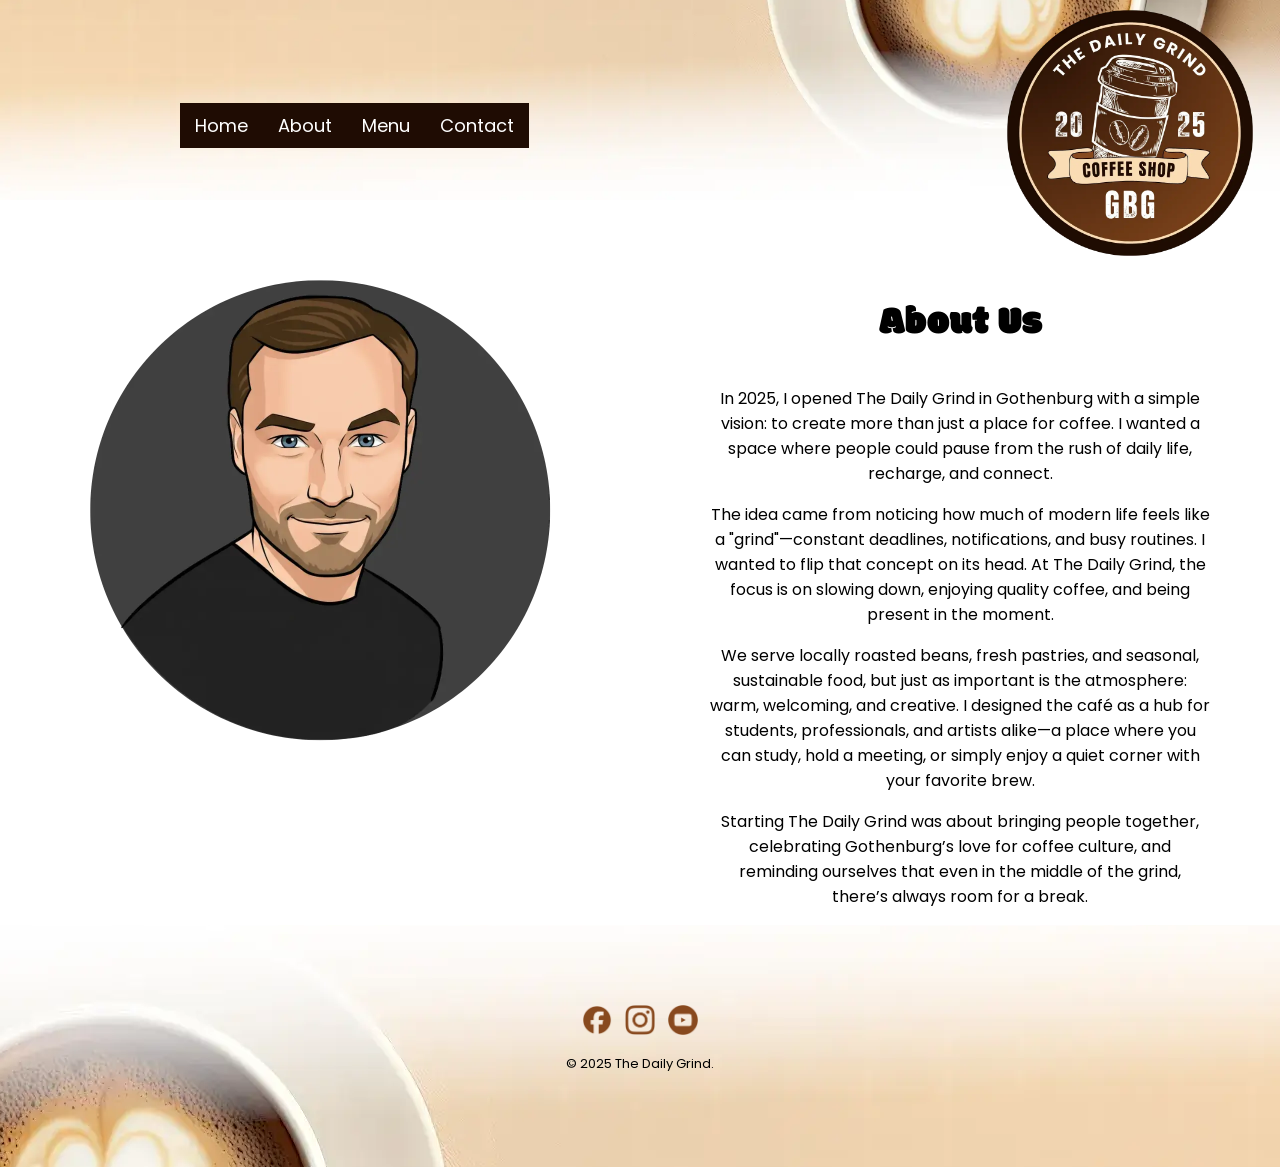
<file: about.html>
<!DOCTYPE html>
<html lang="en">

  <head>
    <meta charset="UTF-8">
    <meta name="viewport" content="width=device-width, initial-scale=1.0">
    <meta name="description"
      content="The Daily Grind's About Page - Information about the founding of The Daily Grind coffee shop">
    <link rel="stylesheet"
      href="https://fonts.googleapis.com/css2?family=Modak&family=Poppins:ital,wght@0,100;0,200;0,300;0,400;0,500;0,600;0,700;0,800;0,900;1,100;1,200;1,300;1,400;1,500;1,600;1,700;1,800;1,900&display=swap">
    <link rel="icon" href="images/thedailygrindlogo.webp" type="image/x-icon">
    <link rel="stylesheet" href="css/style.css">
    <title>The Daily Grind | About</title>
  </head>
  <!-- ========= Header ========= -->
  <header>
    <img src="images/thedailygrindlogo.webp" alt="The Daily Grind Logo" class="logo">
    <nav>
      <ul>
        <li><a href="index.html">Home</a></li>
        <li><a href="about.html">About</a></li>
        <li><a href="menu.html">Menu</a></li>
        <li><a href="contact.html">Contact</a></li>
      </ul>
    </nav>
  </header>
  <main>
    <!-- ========= Main content on page ========= -->
    <section class="main-content">
      <div>
        <img src="images/scott.webp" alt="A vector of Scott of The Daily Drind" height="500">
      </div>
      <div>
        <h1>About Us</h1>
        <p>In 2025, I opened The Daily Grind in Gothenburg with a simple vision: to create more than just a place for
          coffee. I wanted a space where people could pause from the rush of daily life, recharge, and connect.</p>
        <p>The idea came from noticing how much of modern life feels like a "grind"—constant deadlines, notifications,
          and busy routines. I wanted to flip that concept on its head. At The Daily Grind, the focus is on slowing
          down, enjoying quality coffee, and being present in the moment.</p>
        <p>We serve locally roasted beans, fresh pastries, and seasonal, sustainable food, but just as important is the
          atmosphere: warm, welcoming, and creative. I designed the café as a hub for students, professionals, and
          artists alike—a place where you can study, hold a meeting, or simply enjoy a quiet corner with your favorite
          brew.</p>
        <p>Starting The Daily Grind was about bringing people together, celebrating Gothenburg’s love for coffee
          culture, and reminding ourselves that even in the middle of the grind, there’s always room for a break.</p>
      </div>
    </section>
  </main>
  <!-- ========= Footer ========= -->
  <footer>
    <div>
      <a href="#"><img src="images/facebook-app-round-white-icon.webp" alt="Facebook" class="social-icon"></a>
      <a href="#"><img src="images/instagram-white-icon.webp" alt="Instagram" class="social-icon"></a>
      <a href="#"><img src="images/youtube-app-white-icon.webp" alt="YouTube" class="social-icon"></a>
      <p>&copy; 2025 The Daily Grind.</p>
    </div>
  </footer>
  </body>

</html>
</file>
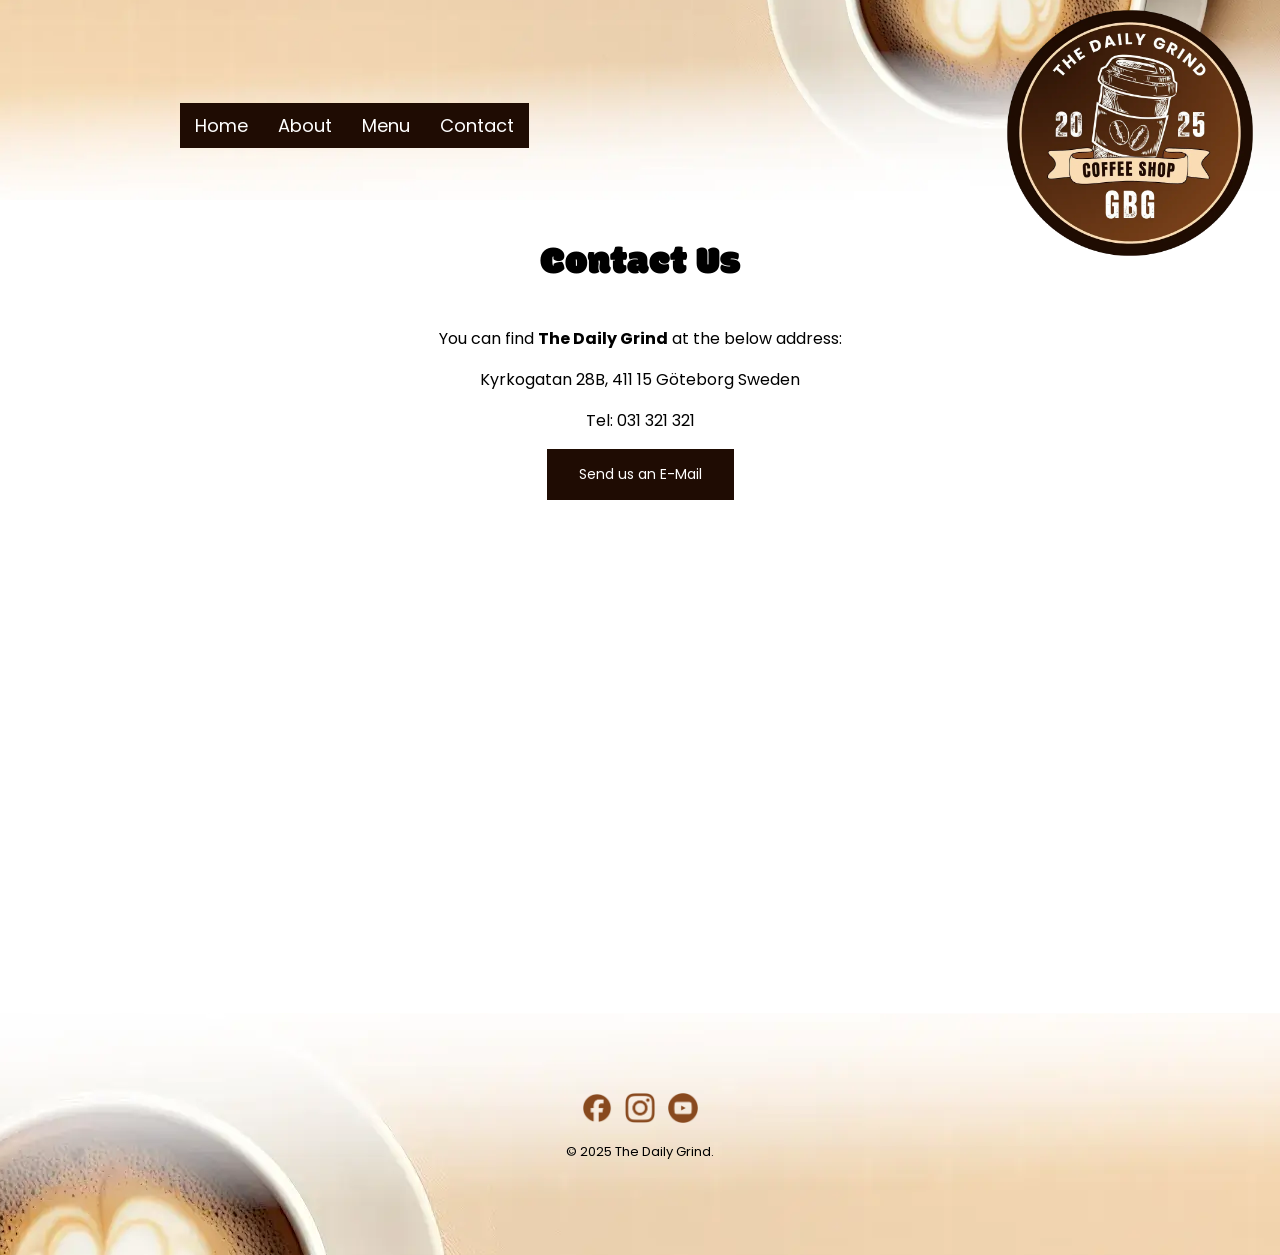
<file: contact.html>
<!DOCTYPE html>
<html lang="en">

  <head>
    <meta charset="UTF-8">
    <meta name="viewport" content="width=device-width, initial-scale=1.0">
    <meta name="description"
      content="The Daily Grind's Contact Page - You can use our contact page to see our location and get in touch with us by phone and e-mail">
    <link rel="stylesheet"
      href="https://fonts.googleapis.com/css2?family=Modak&family=Poppins:ital,wght@0,100;0,200;0,300;0,400;0,500;0,600;0,700;0,800;0,900;1,100;1,200;1,300;1,400;1,500;1,600;1,700;1,800;1,900&display=swap">
    <link rel="icon" href="images/thedailygrindlogo.webp" type="image/x-icon">
    <link rel="stylesheet" href="css/style.css">
    <title>The Daily Grind | Contact</title>
  </head>
  <!-- ========= Header ========= -->
  <header>
    <img src="images/thedailygrindlogo.webp" alt="The Daily Grind Logo" class="logo">
    <nav>
      <ul>
        <li><a href="index.html">Home</a></li>
        <li><a href="about.html">About</a></li>
        <li><a href="menu.html">Menu</a></li>
        <li><a href="contact.html">Contact</a></li>
      </ul>
    </nav>
  </header>
  <main>
    <!-- ========= Main content on page ========= -->
    <section class="map-and-contact">
      <h1>Contact Us</h1>
      <div>
        <p>You can find <strong>The Daily Grind</strong> at the below address:
        <p>Kyrkogatan 28B,
          411 15 Göteborg
          Sweden
        </p>
        <p>Tel: 031 321 321</p>
        <p><a href="mailto:contact@thedailygrind.se">Send us an E-Mail</a></p>
      </div>
      <div>
        <iframe
          src="https://www.google.com/maps/embed?pb=!1m18!1m12!1m3!1d35095.432709147135!2d11.952991594293456!3d57.7161052742792!2m3!1f0!2f0!3f0!3m2!1i1024!2i768!4f13.1!3m3!1m2!1s0x464f8e67966c073f%3A0x4019078290e7c40!2zR8O2dGVib3Jn!5e0!3m2!1ssv!2sse!4v1758279459153!5m2!1ssv!2sse"
          width="600" height="450" style="border:0;" allowfullscreen="" loading="lazy"
          referrerpolicy="no-referrer-when-downgrade"></iframe>
      </div>
    </section>
  </main>
  <!-- ========= Footer ========= -->
  <footer>
    <div>
      <a href="#"><img src="images/facebook-app-round-white-icon.webp" alt="Facebook" class="social-icon"></a>
      <a href="#"><img src="images/instagram-white-icon.webp" alt="Instagram" class="social-icon"></a>
      <a href="#"><img src="images/youtube-app-white-icon.webp" alt="YouTube" class="social-icon"></a>
      <p>&copy; 2025 The Daily Grind.</p>
    </div>
  </footer>
  </body>

</html>
</file>
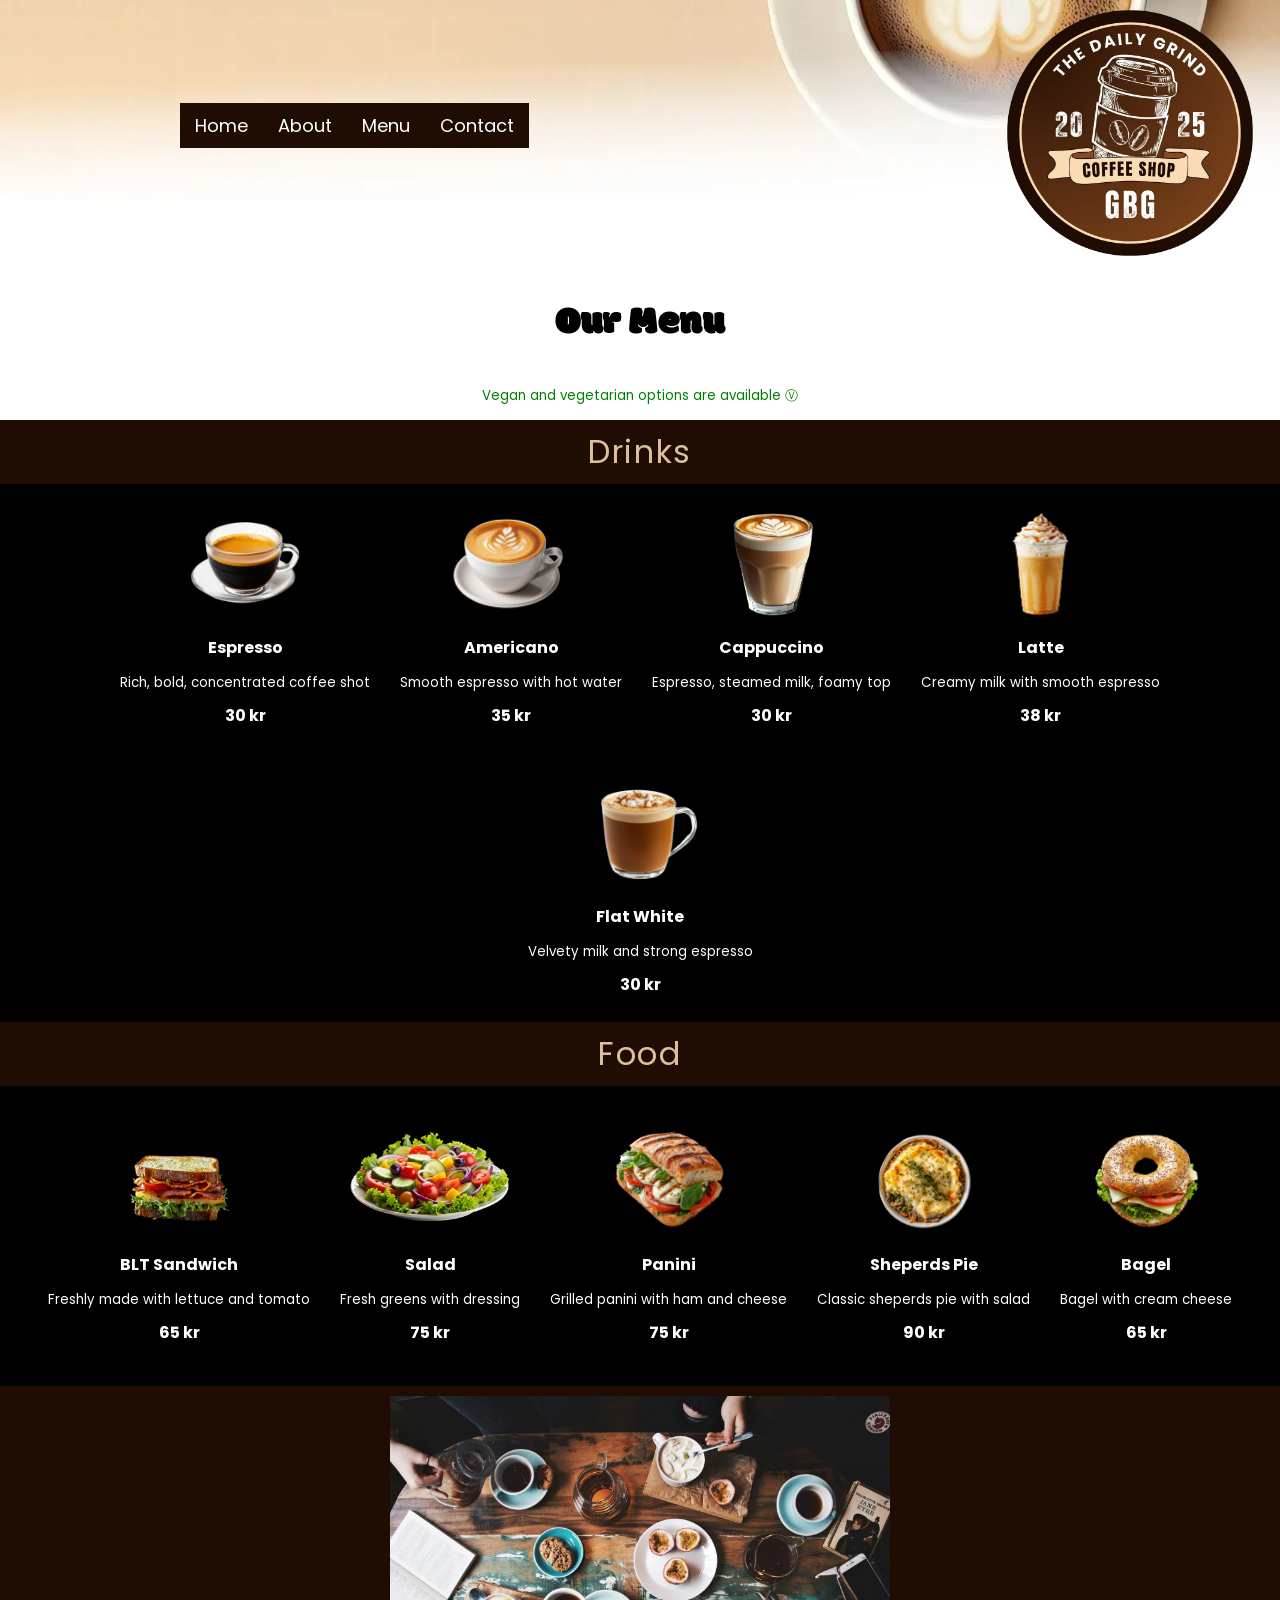
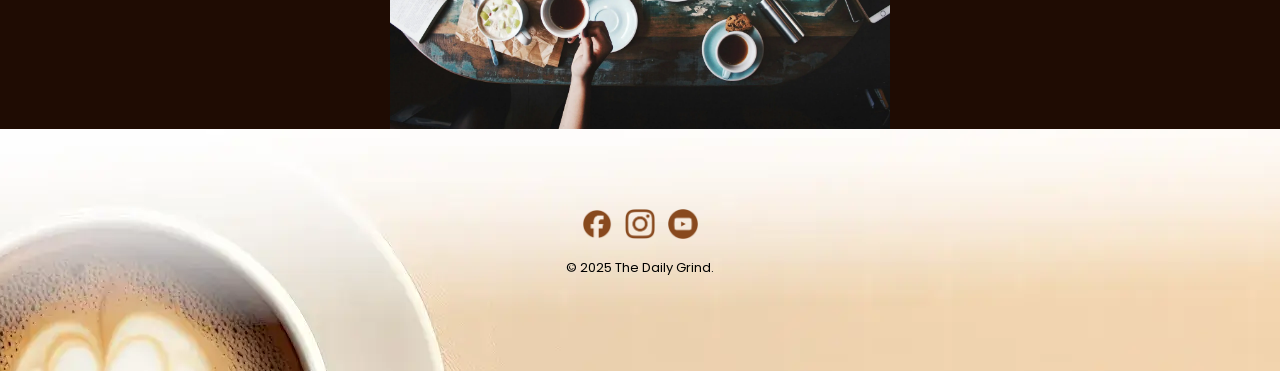
<file: menu.html>
<!DOCTYPE html>
<html lang="en">

  <head>
    <meta charset="UTF-8">
    <meta name="viewport" content="width=device-width, initial-scale=1.0">
    <meta name="description"
      content="The Daily Grind's Menu Page - Overview of all of the food and drink items we serve">
    <link rel="stylesheet"
      href="https://fonts.googleapis.com/css2?family=Modak&family=Poppins:ital,wght@0,100;0,200;0,300;0,400;0,500;0,600;0,700;0,800;0,900;1,100;1,200;1,300;1,400;1,500;1,600;1,700;1,800;1,900&display=swap">
    <link rel="icon" href="images/thedailygrindlogo.webp" type="image/x-icon">
    <link rel="stylesheet" href="css/style.css">
    <title>The Daily Grind | Menu</title>
  </head>

  <body>
    <!-- ========= Header ========= -->
    <header>
      <img src="images/thedailygrindlogo.webp" alt="The Daily Grind Logo" class="logo">
      <nav>
        <ul>
          <li><a href="index.html">Home</a></li>
          <li><a href="about.html">About</a></li>
          <li><a href="menu.html">Menu</a></li>
          <li><a href="contact.html">Contact</a></li>
        </ul>
      </nav>
    </header>
    <main>
      <!-- ========= Main content on page ========= -->
      <section class="main-content">
        <div>
          <h1>Our Menu</h1>
          <p id="vegalternative">Vegan and vegetarian options are available Ⓥ</p>
        </div>
      </section>
      <!-- ========= Drinks ========= -->
      <section>
        <h2 class="food-drinks-heading">Drinks</h2>
      </section>
      <section class="menu-content2">
        <h2 class="visually-hidden">Drinks List</h2>
        <div>
          <p>
            <img src="images/espresso.webp" alt="Espresso" height="110">
          <p>
            <strong>Espresso</strong>
          <p><small>Rich, bold, concentrated coffee shot</small>
          <p><strong>30 kr</strong>
          </p>
        </div>
        <div>
          <p>
            <img src="images/americano.webp" alt="Americano" height="110">
          <p>
            <strong>Americano</strong>
          <p><small>Smooth espresso with hot water</small>
          <p><strong>35 kr</strong>
          </p>
        </div>
        <div>
          <p>
            <img src="images/cap.webp" alt="Cappuccino" height="110">
          <p>
            <strong>Cappuccino</strong>
          <p><small>Espresso, steamed milk, foamy top</small>
          <p><strong>30 kr</strong>
          </p>
        </div>
        <div>
          <p>
            <img src="images/latte.webp" alt="Latte" height="110">
          <p>
            <strong>Latte</strong>
          <p><small>Creamy milk with smooth espresso</small>
          <p><strong>38 kr</strong>
          </p>
        </div>
        <div>
          <p>
            <img src="images/flatwhite.webp" alt="Flat White" height="110">
          <p>
            <strong>Flat White</strong>
          <p><small>Velvety milk and strong espresso</small>
          <p><strong>30 kr</strong>
          </p>
        </div>
      </section>
      <!-- ========= Drinks ========= -->
      <section>
        <h2 class="food-drinks-heading">Food</h2>
      </section>
      <section class="menu-content2">
        <h2 class="visually-hidden">Food List</h2>
        <div>
          <p>
            <img src="images/BLT.webp" alt="BLT sandwhich" height="110">
          <p>
            <strong>BLT Sandwich</strong>
          <p><small>Freshly made with lettuce and tomato</small>
          <p><strong>65
              kr</strong>
          </p>
        </div>
        <div>
          <p>
            <img src="images/salad.webp" alt="Salad" height="110">
          <p><strong>Salad</strong>
          <p><small>Fresh greens with dressing</small>
          <p><strong>75 kr</strong>
          </p>
        </div>
        <div>
          <p>
            <img src="images/panini.webp" alt="Panini" height="110">
          <p><strong>Panini</strong>
          <p><small>Grilled panini with ham and cheese</small>
          <p><strong>75 kr</strong>
          </p>
        </div>
        <div>
          <p>
            <img src="images/pie.webp" alt="Sheperd's Pie" height="110">
          <p><strong>Sheperds Pie</strong>
          <p><small>Classic sheperds pie with salad</small>
          <p><strong>90
              kr</strong>
          </p>
        </div>
        <div>
          <p>
            <img src="images/bagel.webp" alt="Bagel" height="110">
          <p><strong>Bagel</strong>
          <p><small>Bagel with cream cheese </small>
          <p><strong>65 kr</strong>
          </p>
        </div>
      </section>
      <!-- ========= Photos ========= -->
      <div class="photoreel">
        <img src="images/menu-image.webp " alt="photoreel number 1 - overhead of people having fika">
      </div>
    </main>
    <!-- ========= Footer ========= -->
    <footer>
      <div>
        <a href="http://www.facebook.com"><img src="images/facebook-app-round-white-icon.webp" alt="Facebook"
            class="social-icon"></a>
        <a href="http://www.instagram.com"><img src="images/instagram-white-icon.webp" alt="Instagram"
            class="social-icon"></a>
        <a href="http://www.youtube.com"><img src="images/youtube-app-white-icon.webp" alt="YouTube"
            class="social-icon"></a>
        <p>&copy; 2025 The Daily Grind.</p>
      </div>
    </footer>
  </body>

</html>
</file>
<file: css/style.css>
body {
  font-family: "Poppins", Arial, sans-serif;
  margin: 0;
  padding: 0;
  background-color: #ffffff;
  display: flex;
  flex-direction: column;
  min-height: 100vh;
}

/* Class specifically for hiding elements visually but ensures that code is present for SEO and accessibility  */
.visually-hidden {
  position: absolute;
  left: -9999px;
  width: 1px;
  height: 1px;
  overflow: hidden;
}

h2,
.food-drinks-heading {
  font: 2rem "Poppins", arial, sans-serif;
  color: #ddc09a;
  background-color: #1f0c03;
  letter-spacing: 0.1rem;
  text-align: center;
  padding: 0.5rem 0;
  margin: 0;
}

header {
  display: flex;
  align-items: center;
  justify-content: space-between;
  background: url("../images/coffeeheader.webp") no-repeat center;
  background-size: cover;
  height: 200px;
  width: 100%;
  padding: 10px 0px;
  box-sizing: border-box;
  position: sticky;
  top: 0;
}

.logo {
  width: 300px;
  height: auto;
  padding-top: 65px;
  order: 2;
}

nav ul {
  display: flex;
  flex-wrap: wrap;
  padding-left: 180px;
  padding-top: 50px;
  order: 1;
  margin: 0;
  list-style: none;
  justify-content: center;
}

nav ul li a {
  flex: 0 0 100%;
  color: white;
  font-size: 18px;
  text-decoration: none;
  background-color: #1f0c03;
  padding: 10px 15px;
  transition: 0.5s;
}

nav ul li a:hover {
  background-color: #88491e;
}

.main-content {
  display: flex;
  flex: 1;
  padding-top: 60px;
  box-sizing: border-box;
  text-align: center;
}

#vegalternative {
  background-color: white;
  text-align: center;
  color: green;
  font-weight: 400;
  font-size: smaller;
}

.menu-content,
.menu-content2 {
  display: flex;
  flex-wrap: wrap;
  justify-content: center;
  align-items: center;
  text-align: center;
  flex: 1;
  box-sizing: border-box;
  background-size: cover;
  min-height: 300px;
}

.menu-content {
  background-color: #ddc09a;
}

.menu-content2 {
  background-color: #000;
  color: #fff;
}

.menu-content p,
.menu-content2 p {
  margin: 10px 0;
  line-height: 1.5;
}

.menu-content div,
.menu-content2 div {
  margin: 15px;
}

.photoreel {
  display: flex;
  flex-wrap: nowrap;
  justify-content: center;
  padding-top: 10px;
  background-color: #1f0c03;
}

.photoreel img {
  width: 100%;
  max-width: 500px;
  height: auto;
}

.button,
main div a,
main div a:hover {
  color: #ffffff;
  padding: 15px 32px;
  text-align: center;
  text-decoration: none;
  display: inline-block;
  font-size: 14px;
}

.button {
  background-color: #88491e;
  border-radius: 50%;
}

main div a {
  background-color: #1f0c03;
  border: none;
}

main div a:hover {
  background-color: #ddc09a;
  color: #1f0c03;
  transition: 0.5s;
}

.map-and-contact {
  flex-direction: column;
  padding-bottom: 20px;
  margin: 0;
  justify-content: center;
  text-align: center;
}

.main-content>div>p {
  padding-right: 70px;
  padding-left: 70px;
}

.main-content2 {
  display: flex;
  flex: 1;
  padding: 20px;
  margin: 0;
  gap: 20px;
  background-color: #000;
  color: #fff;
  text-align: center;
}

.main-content2 h2 {
  color: #fff;
}

.main-content>div {
  flex: 1;
  padding: 0;
}

.column {
  flex: 1;
  padding: 0;
}

.video {
  width: 100%;
  height: auto;
  display: block;
}

h1 {
  font: 40px "Modak", arial, sans-serif;
}

a {
  color: #88491e;
}

iframe {
  flex: 1;
  flex-wrap: wrap;
  width: 90%;
  justify-content: center;
  padding-top: 10px;
  padding-bottom: 10px;
}

.contact-heading {
  font-size: 40px;
}

.reviews {
  font-style: italic;
  font-size: smaller;
}

footer {
  background: url("../images/coffeefooter.webp") no-repeat center center;
  color: #000000;
  text-align: center;
  font-size: small;
  padding: 80px 0;
  margin-top: auto;
}

.social-icon {
  width: 30px;
  height: 30px;
  margin: 0 5px;
}

/* Mobile/Tablet Responsive Layouts */
@media (max-width: 830px) {
  header {
    flex-direction: column;
    align-items: center;
    height: auto;
    background-position: top center;
    padding: 0;
  }

  footer {
    padding-top: 50px;
    padding-bottom: 20px;
  }

  .video {
    flex: none;
    width: 100%;
    display: block;
    height: auto;
    padding-top: 0;
  }

  .logo {
    order: -1;
    margin-bottom: 0;
    width: 100px;
    padding-top: 0;
  }

  nav {
    width: 100%;
    order: 2;
  }

  nav ul li {
    flex: 1 1 50%;
    text-align: center;
    margin: 0;
  }

  nav ul {
    display: flex;
    flex-direction: row;
    flex-wrap: wrap;
    justify-content: center;
    padding: 0;
    width: 100%;
  }

  nav ul li a {
    display: block;
    width: 100%;
    box-sizing: border-box;
    padding: 10px 0;
    margin: 0;
    border: none;
  }

  .main-content {
    flex-direction: column;
    padding-bottom: 20px;
    padding-top: 0;
    margin: 0;
  }

  .main-content div img {
    max-height: 360px;
  }

  .map-and-contact {
    padding-top: 0;
  }

  .main-content2 {
    flex-direction: column;
    padding-top: 20px;
    padding-bottom: 40px;
    margin: 0;
  }

  .main-content h1 {
    padding-left: 20px;
    padding-right: 20px;
  }

  iframe {
    width: 100%;
    padding-left: 0;
  }
}
</file>
